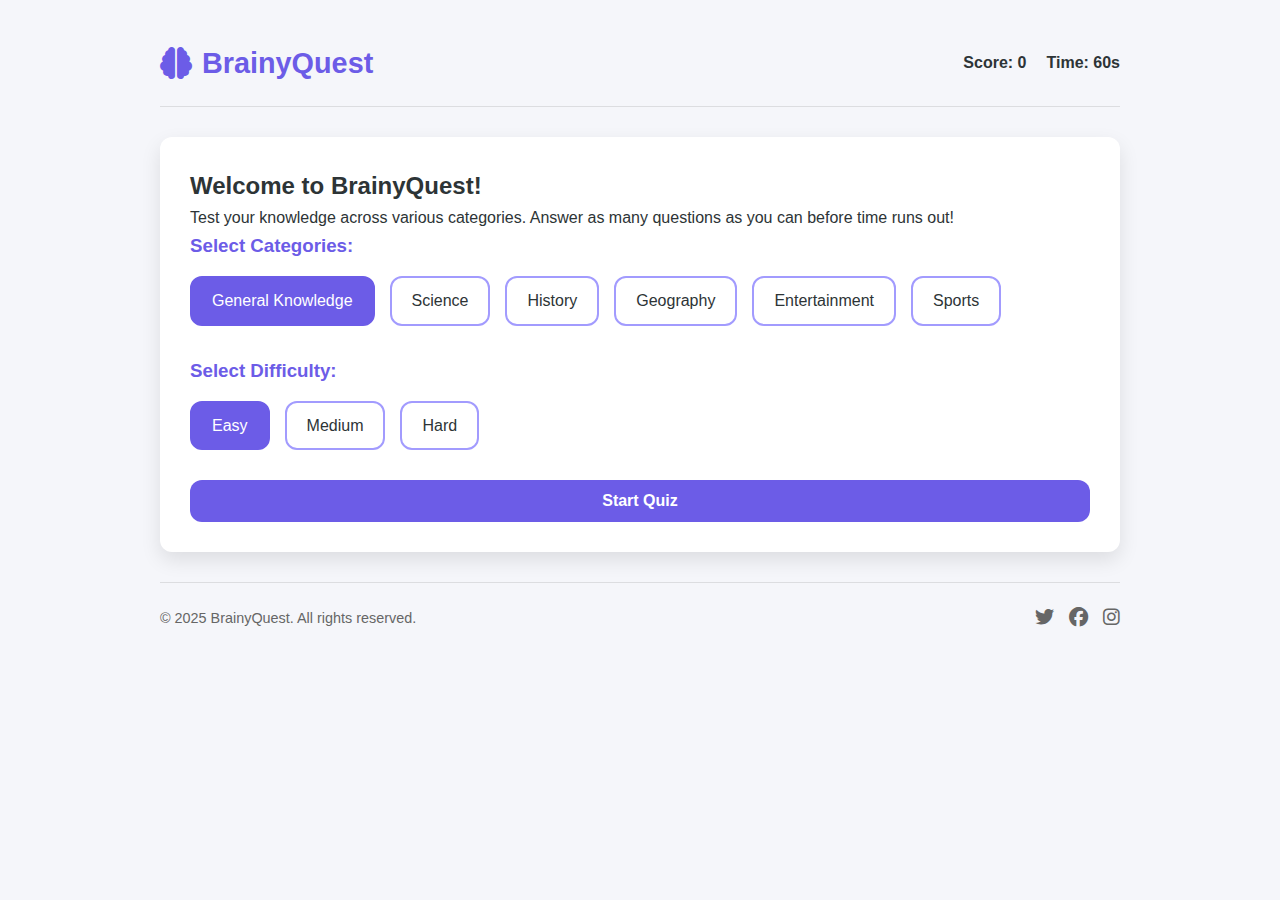
<file: index.html>
<!DOCTYPE html>
<html lang="en">
<head>
    <meta charset="UTF-8">
    <meta name="viewport" content="width=device-width, initial-scale=1.0">
    <title>BrainyQuest - Interactive Quiz Game</title>
    <link rel="stylesheet" href="styles.css">
    <link rel="stylesheet" href="https://cdnjs.cloudflare.com/ajax/libs/font-awesome/6.4.0/css/all.min.css">
</head>
<body>
    <div class="container">
        <header>
            <div class="logo">
                <i class="fas fa-brain"></i>
                <h1>BrainyQuest</h1>
            </div>
            <div class="stats">
                <span id="score-display">Score: 0</span>
                <span id="timer-display">Time: 60s</span>
            </div>
        </header>

        <main>
            <!-- Start Screen -->
            <div id="start-screen" class="screen active">
                <h2>Welcome to BrainyQuest!</h2>
                <p>Test your knowledge across various categories. Answer as many questions as you can before time runs out!</p>
                
                <div class="category-selector">
                    <h3>Select Categories:</h3>
                    <div class="categories">
                        <label class="category-option">
                            <input type="checkbox" name="category" value="general" checked>
                            <span>General Knowledge</span>
                        </label>
                        <label class="category-option">
                            <input type="checkbox" name="category" value="science">
                            <span>Science</span>
                        </label>
                        <label class="category-option">
                            <input type="checkbox" name="category" value="history">
                            <span>History</span>
                        </label>
                        <label class="category-option">
                            <input type="checkbox" name="category" value="geography">
                            <span>Geography</span>
                        </label>
                        <label class="category-option">
                            <input type="checkbox" name="category" value="entertainment">
                            <span>Entertainment</span>
                        </label>
                        <label class="category-option">
                            <input type="checkbox" name="category" value="sports">
                            <span>Sports</span>
                        </label>
                    </div>
                </div>
                
                <div class="difficulty-selector">
                    <h3>Select Difficulty:</h3>
                    <div class="difficulties">
                        <label class="difficulty-option">
                            <input type="radio" name="difficulty" value="easy" checked>
                            <span>Easy</span>
                        </label>
                        <label class="difficulty-option">
                            <input type="radio" name="difficulty" value="medium">
                            <span>Medium</span>
                        </label>
                        <label class="difficulty-option">
                            <input type="radio" name="difficulty" value="hard">
                            <span>Hard</span>
                        </label>
                    </div>
                </div>
                
                <button id="start-btn" class="btn">Start Quiz</button>
            </div>
            
            <!-- Quiz Screen -->
            <div id="quiz-screen" class="screen">
                <div class="question-header">
                    <span id="question-number">Question 1/10</span>
                    <span id="question-category">General Knowledge</span>
                </div>
                
                <div class="question-container">
                    <h3 id="question-text">What is the capital of France?</h3>
                </div>
                
                <div class="options-container">
                    <button class="option-btn">Paris</button>
                    <button class="option-btn">London</button>
                    <button class="option-btn">Berlin</button>
                    <button class="option-btn">Madrid</button>
                </div>
                
                <div class="quiz-footer">
                    <button id="next-btn" class="btn" disabled>Next Question</button>
                    <button id="quit-btn" class="btn outline">Quit Quiz</button>
                </div>
            </div>
            
            <!-- Results Screen -->
            <div id="results-screen" class="screen">
                <h2>Quiz Completed!</h2>
                <div class="result-stats">
                    <div class="stat-card">
                        <i class="fas fa-trophy"></i>
                        <span id="final-score">0</span>
                        <span>Score</span>
                    </div>
                    <div class="stat-card">
                        <i class="fas fa-check-circle"></i>
                        <span id="correct-answers">0</span>
                        <span>Correct</span>
                    </div>
                    <div class="stat-card">
                        <i class="fas fa-clock"></i>
                        <span id="time-taken">0s</span>
                        <span>Time</span>
                    </div>
                </div>
                
                <div class="answer-review">
                    <h3>Answer Review</h3>
                    <div id="review-container"></div>
                </div>
                
                <div class="result-actions">
                    <button id="restart-btn" class="btn">Play Again</button>
                    <button id="new-categories-btn" class="btn outline">Choose New Categories</button>
                </div>
            </div>
        </main>
        
        <footer>
            <p>&copy; 2025 BrainyQuest. All rights reserved.</p>
            <div class="social-links">
                <a href="#"><i class="fab fa-twitter"></i></a>
                <a href="#"><i class="fab fa-facebook"></i></a>
                <a href="#"><i class="fab fa-instagram"></i></a>
            </div>
        </footer>
    </div>
    
    <script src="script.js"></script>
</body>
</html>
</file>
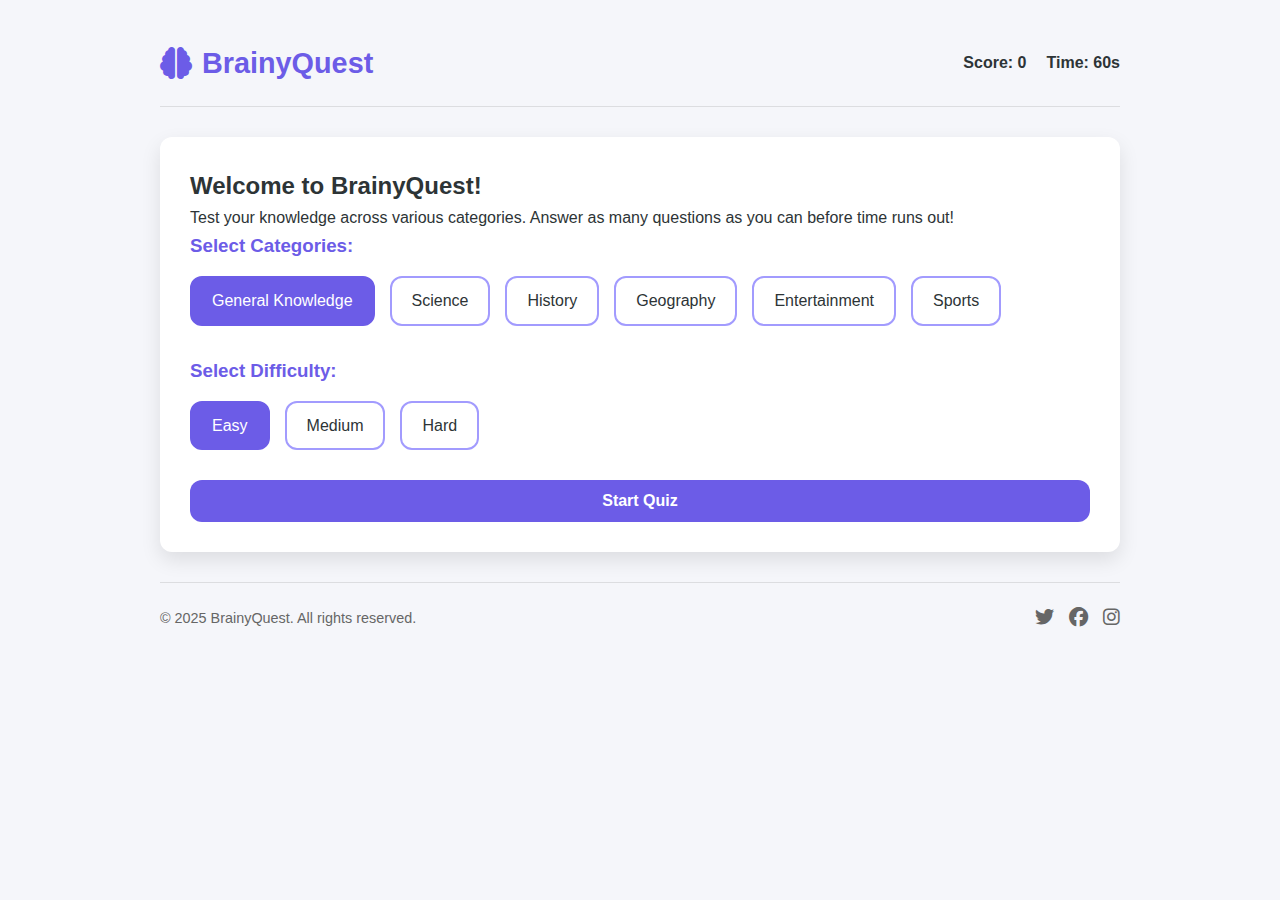
<file: Quiz Game - index.html>
<!--Quiz Game -->
<!DOCTYPE html>
<html lang="en">
<head>
    <meta charset="UTF-8">
    <meta name="viewport" content="width=device-width, initial-scale=1.0">
    <title>BrainyQuest - Interactive Quiz Game</title>
    <link rel="stylesheet" href="styles.css">
    <link rel="stylesheet" href="https://cdnjs.cloudflare.com/ajax/libs/font-awesome/6.4.0/css/all.min.css">
</head>
<body>
    <div class="container">
        <header>
            <div class="logo">
                <i class="fas fa-brain"></i>
                <h1>BrainyQuest</h1>
            </div>
            <div class="stats">
                <span id="score-display">Score: 0</span>
                <span id="timer-display">Time: 60s</span>
            </div>
        </header>

        <main>
            <!-- Start Screen -->
            <div id="start-screen" class="screen active">
                <h2>Welcome to BrainyQuest!</h2>
                <p>Test your knowledge across various categories. Answer as many questions as you can before time runs out!</p>
                
                <div class="category-selector">
                    <h3>Select Categories:</h3>
                    <div class="categories">
                        <label class="category-option">
                            <input type="checkbox" name="category" value="general" checked>
                            <span>General Knowledge</span>
                        </label>
                        <label class="category-option">
                            <input type="checkbox" name="category" value="science">
                            <span>Science</span>
                        </label>
                        <label class="category-option">
                            <input type="checkbox" name="category" value="history">
                            <span>History</span>
                        </label>
                        <label class="category-option">
                            <input type="checkbox" name="category" value="geography">
                            <span>Geography</span>
                        </label>
                        <label class="category-option">
                            <input type="checkbox" name="category" value="entertainment">
                            <span>Entertainment</span>
                        </label>
                        <label class="category-option">
                            <input type="checkbox" name="category" value="sports">
                            <span>Sports</span>
                        </label>
                    </div>
                </div>
                
                <div class="difficulty-selector">
                    <h3>Select Difficulty:</h3>
                    <div class="difficulties">
                        <label class="difficulty-option">
                            <input type="radio" name="difficulty" value="easy" checked>
                            <span>Easy</span>
                        </label>
                        <label class="difficulty-option">
                            <input type="radio" name="difficulty" value="medium">
                            <span>Medium</span>
                        </label>
                        <label class="difficulty-option">
                            <input type="radio" name="difficulty" value="hard">
                            <span>Hard</span>
                        </label>
                    </div>
                </div>
                
                <button id="start-btn" class="btn">Start Quiz</button>
            </div>
            
            <!-- Quiz Screen -->
            <div id="quiz-screen" class="screen">
                <div class="question-header">
                    <span id="question-number">Question 1/10</span>
                    <span id="question-category">General Knowledge</span>
                </div>
                
                <div class="question-container">
                    <h3 id="question-text">What is the capital of France?</h3>
                </div>
                
                <div class="options-container">
                    <button class="option-btn">Paris</button>
                    <button class="option-btn">London</button>
                    <button class="option-btn">Berlin</button>
                    <button class="option-btn">Madrid</button>
                </div>
                
                <div class="quiz-footer">
                    <button id="next-btn" class="btn" disabled>Next Question</button>
                    <button id="quit-btn" class="btn outline">Quit Quiz</button>
                </div>
            </div>
            
            <!-- Results Screen -->
            <div id="results-screen" class="screen">
                <h2>Quiz Completed!</h2>
                <div class="result-stats">
                    <div class="stat-card">
                        <i class="fas fa-trophy"></i>
                        <span id="final-score">0</span>
                        <span>Score</span>
                    </div>
                    <div class="stat-card">
                        <i class="fas fa-check-circle"></i>
                        <span id="correct-answers">0</span>
                        <span>Correct</span>
                    </div>
                    <div class="stat-card">
                        <i class="fas fa-clock"></i>
                        <span id="time-taken">0s</span>
                        <span>Time</span>
                    </div>
                </div>
                
                <div class="answer-review">
                    <h3>Answer Review</h3>
                    <div id="review-container"></div>
                </div>
                
                <div class="result-actions">
                    <button id="restart-btn" class="btn">Play Again</button>
                    <button id="new-categories-btn" class="btn outline">Choose New Categories</button>
                </div>
            </div>
        </main>
        
        <footer>
            <p>&copy; 2025 BrainyQuest. All rights reserved.</p>
            <div class="social-links">
                <a href="#"><i class="fab fa-twitter"></i></a>
                <a href="#"><i class="fab fa-facebook"></i></a>
                <a href="#"><i class="fab fa-instagram"></i></a>
            </div>
        </footer>
    </div>
    
    <script src="script.js"></script>
</body>
</html>
</file>
<file: styles.css>
/* Base Styles */
:root {
    --primary-color: #6c5ce7;
    --secondary-color: #a29bfe;
    --accent-color: #fd79a8;
    --dark-color: #2d3436;
    --light-color: #f5f6fa;
    --success-color: #00b894;
    --error-color: #d63031;
    --warning-color: #fdcb6e;
    --border-radius: 12px;
    --box-shadow: 0 8px 20px rgba(0, 0, 0, 0.1);
    --transition: all 0.3s ease;
}

* {
    margin: 0;
    padding: 0;
    box-sizing: border-box;
    font-family: 'Segoe UI', Tahoma, Geneva, Verdana, sans-serif;
}

body {
    background-color: var(--light-color);
    color: var(--dark-color);
    line-height: 1.6;
}

.container {
    max-width: 1000px;
    margin: 0 auto;
    padding: 20px;
    min-height: 100vh;
    display: flex;
    flex-direction: column;
}

/* Header Styles */
header {
    display: flex;
    justify-content: space-between;
    align-items: center;
    padding: 20px 0;
    margin-bottom: 30px;
    border-bottom: 1px solid rgba(0, 0, 0, 0.1);
}

.logo {
    display: flex;
    align-items: center;
    gap: 10px;
    color: var(--primary-color);
}

.logo i {
    font-size: 2rem;
}

.logo h1 {
    font-size: 1.8rem;
    font-weight: 700;
}

.stats {
    display: flex;
    gap: 20px;
    font-weight: 600;
    color: var(--dark-color);
}

/* Screen Styles */
.screen {
    display: none;
    flex: 1;
    flex-direction: column;
    padding: 30px;
    background: white;
    border-radius: var(--border-radius);
    box-shadow: var(--box-shadow);
}

.screen.active {
    display: flex;
}

/* Start Screen Styles */
.start-screen h2 {
    margin-bottom: 15px;
    color: var(--primary-color);
    text-align: center;
}

.start-screen p {
    margin-bottom: 30px;
    text-align: center;
    color: #666;
}

.category-selector, .difficulty-selector {
    margin-bottom: 30px;
}

.category-selector h3, .difficulty-selector h3 {
    margin-bottom: 15px;
    color: var(--primary-color);
}

.categories, .difficulties {
    display: flex;
    flex-wrap: wrap;
    gap: 15px;
}

.category-option, .difficulty-option {
    position: relative;
    cursor: pointer;
}

.category-option input, .difficulty-option input {
    position: absolute;
    opacity: 0;
}

.category-option span, .difficulty-option span {
    display: inline-block;
    padding: 10px 20px;
    border: 2px solid var(--secondary-color);
    border-radius: var(--border-radius);
    transition: var(--transition);
}

.category-option input:checked + span, 
.difficulty-option input:checked + span {
    background-color: var(--primary-color);
    color: white;
    border-color: var(--primary-color);
}

.category-option:hover span, 
.difficulty-option:hover span {
    border-color: var(--primary-color);
}

/* Quiz Screen Styles */
.question-header {
    display: flex;
    justify-content: space-between;
    margin-bottom: 20px;
    font-weight: 600;
    color: var(--primary-color);
}

.question-container {
    margin-bottom: 30px;
    min-height: 100px;
    display: flex;
    align-items: center;
}

.question-container h3 {
    font-size: 1.4rem;
    line-height: 1.4;
}

.options-container {
    display: grid;
    grid-template-columns: 1fr 1fr;
    gap: 15px;
    margin-bottom: 30px;
}

.option-btn {
    padding: 15px;
    border: 2px solid var(--secondary-color);
    border-radius: var(--border-radius);
    background: white;
    font-size: 1rem;
    font-weight: 500;
    cursor: pointer;
    transition: var(--transition);
    text-align: left;
}

.option-btn:hover {
    background: var(--secondary-color);
    color: white;
    transform: translateY(-3px);
}

.option-btn.selected {
    background: var(--primary-color);
    color: white;
    border-color: var(--primary-color);
}

.option-btn.correct {
    background: var(--success-color);
    color: white;
    border-color: var(--success-color);
}

.option-btn.incorrect {
    background: var(--error-color);
    color: white;
    border-color: var(--error-color);
    opacity: 0.7;
}

.quiz-footer {
    display: flex;
    justify-content: space-between;
    margin-top: auto;
}

/* Results Screen Styles */
.results-screen h2 {
    text-align: center;
    color: var(--primary-color);
    margin-bottom: 30px;
}

.result-stats {
    display: flex;
    justify-content: center;
    gap: 30px;
    margin-bottom: 40px;
    flex-wrap: wrap;
}

.stat-card {
    display: flex;
    flex-direction: column;
    align-items: center;
    padding: 20px 30px;
    border-radius: var(--border-radius);
    background: white;
    box-shadow: var(--box-shadow);
    min-width: 150px;
}

.stat-card i {
    font-size: 2rem;
    margin-bottom: 10px;
    color: var(--primary-color);
}

.stat-card span:first-of-type {
    font-size: 1.8rem;
    font-weight: 700;
    margin-bottom: 5px;
}

.stat-card span:last-of-type {
    color: #666;
    font-size: 0.9rem;
}

.answer-review {
    margin-bottom: 30px;
}

.answer-review h3 {
    margin-bottom: 15px;
    color: var(--primary-color);
}

.review-item {
    padding: 15px;
    margin-bottom: 10px;
    border-radius: var(--border-radius);
    background: white;
    box-shadow: 0 2px 10px rgba(0, 0, 0, 0.05);
}

.review-item.correct {
    border-left: 4px solid var(--success-color);
}

.review-item.incorrect {
    border-left: 4px solid var(--error-color);
}

.review-question {
    font-weight: 600;
    margin-bottom: 5px;
}

.review-answer {
    display: flex;
    gap: 10px;
    margin-bottom: 5px;
}

.review-answer span:first-child {
    font-weight: 600;
    color: var(--dark-color);
}

.review-explanation {
    font-size: 0.9rem;
    color: #666;
    font-style: italic;
}

.result-actions {
    display: flex;
    justify-content: center;
    gap: 20px;
    margin-top: auto;
}

/* Button Styles */
.btn {
    padding: 12px 25px;
    background: var(--primary-color);
    color: white;
    border: none;
    border-radius: var(--border-radius);
    font-size: 1rem;
    font-weight: 600;
    cursor: pointer;
    transition: var(--transition);
}

.btn:hover {
    background: #5a4bd1;
    transform: translateY(-2px);
}

.btn:active {
    transform: translateY(0);
}

.btn.outline {
    background: transparent;
    color: var(--primary-color);
    border: 2px solid var(--primary-color);
}

.btn.outline:hover {
    background: rgba(108, 92, 231, 0.1);
}

.btn:disabled {
    background: #ccc;
    cursor: not-allowed;
    transform: none;
}

/* Footer Styles */
footer {
    margin-top: 30px;
    padding-top: 20px;
    border-top: 1px solid rgba(0, 0, 0, 0.1);
    display: flex;
    justify-content: space-between;
    align-items: center;
    color: #666;
    font-size: 0.9rem;
}

.social-links {
    display: flex;
    gap: 15px;
}

.social-links a {
    color: #666;
    font-size: 1.2rem;
    transition: var(--transition);
}

.social-links a:hover {
    color: var(--primary-color);
}

/* Responsive Styles */
@media (max-width: 768px) {
    .options-container {
        grid-template-columns: 1fr;
    }
    
    .result-stats {
        flex-direction: column;
        align-items: center;
    }
    
    .result-actions {
        flex-direction: column;
        gap: 10px;
    }
    
    .btn {
        width: 100%;
    }
}

@media (max-width: 480px) {
    header {
        flex-direction: column;
        gap: 15px;
    }
    
    .categories, .difficulties {
        flex-direction: column;
    }
}
</file>
